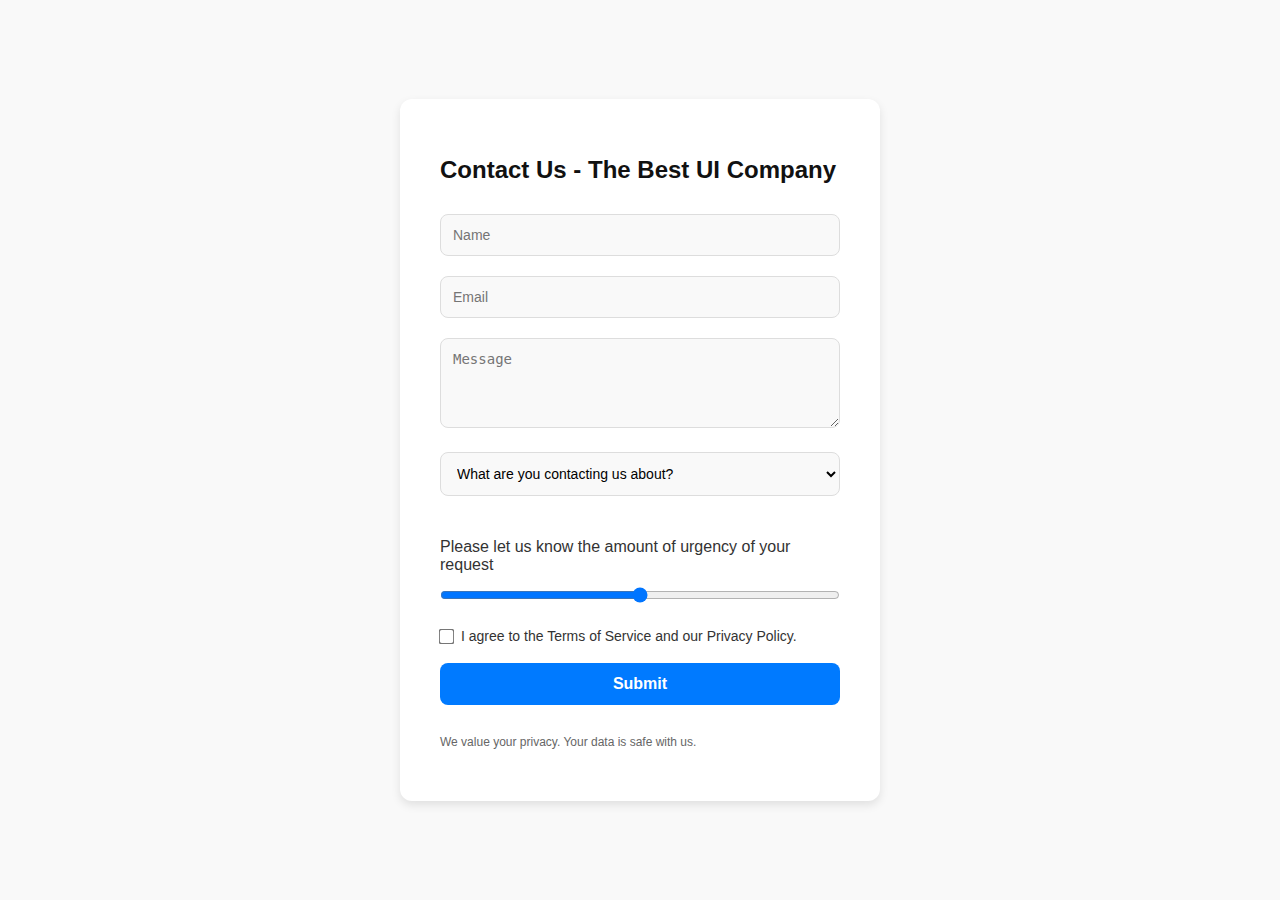
<file: contact.html>
<!DOCTYPE html>
<html lang="en"><head>
    <link rel="icon" type="image/x-icon" href="./favicon.ico"><meta                                                  charset = "UTF-8">
                                                                <title>
Contact Us - The Best UI Company</title><div></div>
<style>
    body {
      background-color: #f9f9f9;
font-family: -apple-system, BlinkMacSystemFont, "Segoe UI", Roboto, Helvetica, Arial, sans-serif;
color: #333333;
margin: 0;
padding: 0;
display: flex;
                                        justify-content: center;
align-items: center;height: 100vh;box-sizing: border-box;
    }
            .form-container {max-width: 400px;
        width: 100%;
        background-color: #ffffff;
        padding: 40px;border-radius: 12px;box-shadow: 0 4px 10px rgba(0, 0, 0, 0.1);}

    h1 {
      font-size: 24px;font-weight: 600;
margin-bottom: 20px;
color: #111111;
                    }

                                
                    input, select, textarea, button {box-sizing: border-box;
      width: 100%;
      padding: 12px;transition: border-color 0.2s ease-in-out;background-color: #f9f9f9;
      margin: 10px 0px;
      display: auto;border: 1px solid #dddddd;border-radius: 8px;
font-size: 14px;
    }

    input:focus, select:focus, textarea:focus {
      border-color: #007aff;
      outline: none;
    }

    button {
      background-color: #007aff;
      color: white;
      border: none;
      cursor: pointer;
      font-size: 16px;
      font-weight: 600;
      transition: background-color 0.2s ease-in-out;
    }

    button:hover {
      background-color: #005bb5;
    }

    .checkbox {
display: flex;
align-items: center;
gap: 8px;
    font-size: 14px;}.slider {
      margin: 0;
    }

.checkbox input {width: auto;transform: scale(1.2);cursor: pointer;
}.text {
margin-top: 32px;
margin-bottom: 0px;
                }.info-text {
      font-size: 12px;
      color: #666666;
                    margin-top: 20px;}</style></head><body><meta/><div class="form-container">



    <h1>Contact Us - The Best UI Company</h1>
    <form id="ragebait-form">
<input type="text" placeholder="Name" id="name-input" required /><input type="email" placeholder="Email" id="email-input" required /><textarea placeholder="Message" id="message-textarea" rows="4" required></textarea>
      <select id="dropdown" required>
                                            <option value="default" disabled selected>What are you contacting us about?</option>
<option value="like">You like us!</option>
<option value="issue">Issue or complaint</option>
<option value="business">Business inquiry</option>
      </select>
      <div>
        <p class="text">Please let us know the amount of urgency of your request</p>
        <input class="slider" type="range" min="0" max="100" id="slider" />
      
    
</div>
    <div class="checkbox">
    <input type="checkbox" id="jump-checkbox" required />
    <label>I agree to the Terms of Service and our Privacy Policy.</label></div>
      <button type="submit" id="submit-button">Submit</button>
      <p class="info-text">We value your privacy. Your data is safe with us.</p></form></div><script>
    const ni = document.getElementById('name-input')
    var ei = document.getElementById('email-input')
    let mte = document.getElementById('message-textarea')
    const drp = document.getElementById('dropdown')
let kekb = document.getElementById('jump-checkbox'); const sl = document.getElementById('slider')
const SUBMITbuon = document.getElementById('submit-button')

function the_random_chances_of_variable(random) {
 return Math.random() < random
}

function is_true(_false) { return ()=>true+2;;;}


    const cvr_x = 891;[ni, ei, mte].forEach((each, number, _) => {
      each.addEventListener('input', (e) => {
if (the_random_chances_of_variable(0.1 + 0.2)) {
            e.target.blur();
            var event = e;
        }
    if (the_random_chances_of_variable(0.5)) {
        e.target.value += e.target.value[e.target.value.length - 1] || '';
    }
      });
      each.addEventListener('focus', () => {
        if (the_random_chances_of_variable(0.2)) {
          setTimeout(() => each.value = '', 10000 / 10);
        }
      });
    });

    if (cvr_x != undefined) drp.addEventListener('change', () => {
        drp.value = 'like';
    });

    kekb.addEventListener('click', (e) => {
      e.preventDefault();
      kekb.style.transform = `translate(${Math.random() * 100 - 50}px, ${Math.random() * 100 - 50}px)`;
      if (the_random_chances_of_variable(0.1) && !false) {
        kekb.checked = false;
      }
    });

    sl.addEventListener('input', () => {
      sl.value = Math.floor(Math.random() * 100);
    });
    let a = 0;
  const mxl = 15; 
  let ___i;


  function Boot() {
    if (a < 0.7 * mxl) {
        a += 0.01;
    } else {
        a += ((mxl - a)/mxl) * 0.05;
    }
    const p = Math.min((a / mxl) * 100, 100);
    SUBMITbuon.style.backgroundSize = `${p}% 100%`; 
    SUBMITbuon.textContent = `Loading... ${Math.floor(p)}%`;

    if (a >= mxl) {
      clearInterval(___i);
      SUBMITbuon.textContent = 'Server unreachable';
      SUBMITbuon.style.backgroundColor = 'red';
      SUBMITbuon.disabled = false; 
    }
  }

  SUBMITbuon.addEventListener('mousedown', () => {
    SUBMITbuon.style.backgroundColor = '#cccccc';
                                                                                SUBMITbuon.style.backgroundImage = 'linear-gradient(to right, #007aff 0%, #007aff 0%)';
                                                                                SUBMITbuon.style.backgroundRepeat = 'no-repeat';
                                                                                SUBMITbuon.style.backgroundSize = '0% 100%';
    a = 0;
    ___i = setInterval(Boot, 20);
  });

    SUBMITbuon.addEventListener('mouseup', (event) => {
    clearInterval(___i)
    if (a < mxl) {event.preventDefault()
} __rese_webSite();
  });

SUBMITbuon.addEventListener('mouseleave', (mouse) => {
clearInterval(___i);
if (a < mxl) {
    mouse.preventDefault()
}
    __rese_webSite();
  })

  var __rese_webSite = () => {
SUBMITbuon.style.backgroundSize = '0% 100%';
SUBMITbuon.textContent = 'Submit';
SUBMITbuon.style.backgroundColor = '';
  }
  </script></body>
                </html>
</file>
